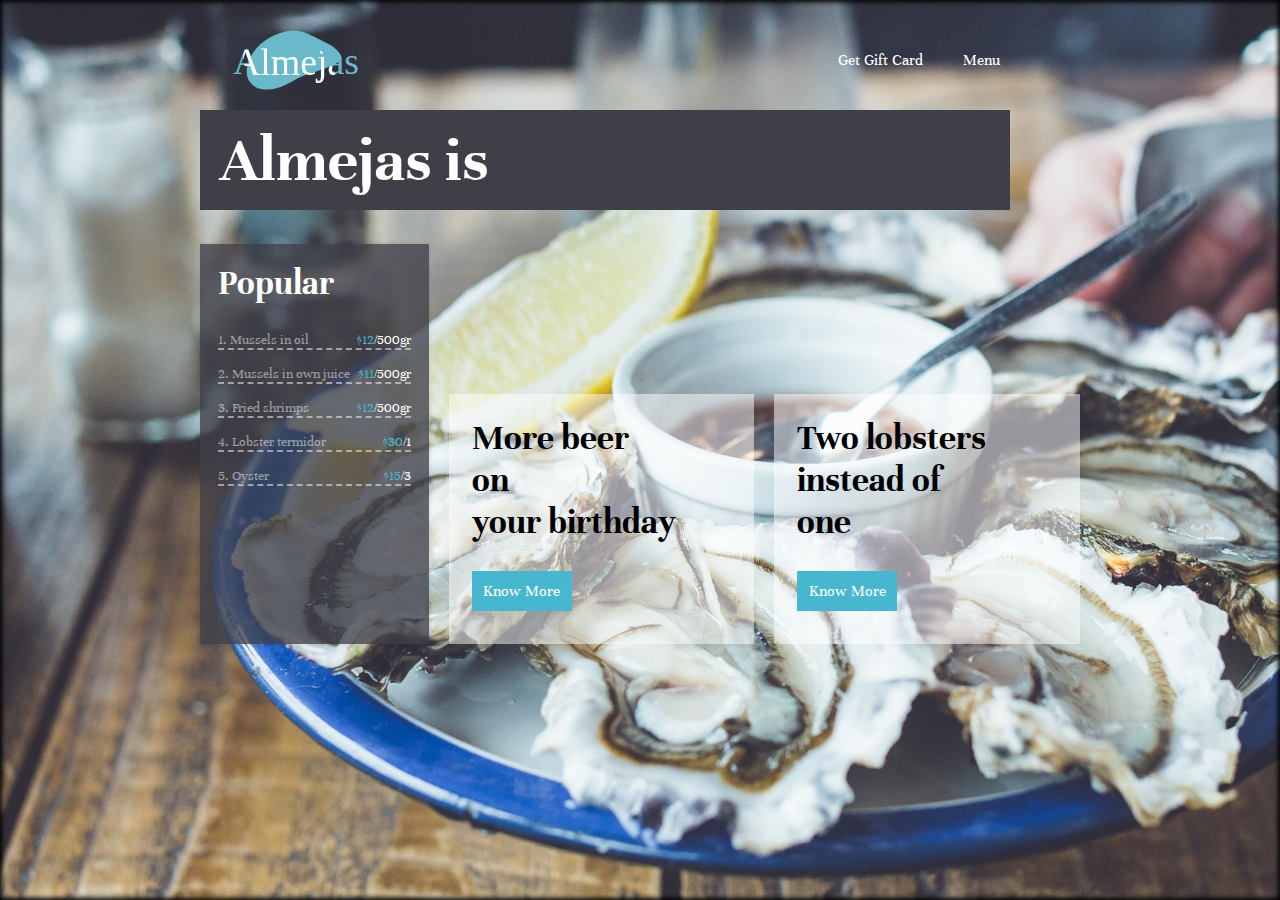
<file: index.html>
<!DOCTYPE html>
<html lang="en">
<head>
    <meta charset="UTF-8">
    <meta name="viewport" content="width=device-width, initial-scale=1.0">
    <title>Finale</title>
    <link href="https://fonts.googleapis.com/css?family=Unna" rel="stylesheet"/>
    <link href="css/common.css" rel="stylesheet" type="text/css" media="screen"/>
    <link href="css/index.css" rel="stylesheet" type="text/css" media="screen"/>
</head>
<body>
    <div class="page">
        <header class="flex">
            <img class="logo" src="assets/logo.svg"/>
            <ul class="top-list">
                <li class="nav"><a class="top-link" href="card.html">Get Gift Card</a></li>
                <li class="nav"><a class="top-link" href="index.html">Menu</a></li>
            </ul>
        </header>
        <div class="flex title-container">
            <h1>Almejas is 
                <span class="word">cozy</span> 
                <span class="word">great</span> 
                <span class="word">mussels</span></h1>
        </div>
        <div class="middle-container">
            <div class="flex list">
                <h2>Popular</h2>
                <ul class="popular-list">
                    <li>1. Mussels in oil <span>$12<span class="white-part">/500gr</span></span></li>
                    <li>2. Mussels in own juice <span>$11<span class="white-part">/500gr</span></span></li>
                    <li>3. Fried shrimps <span>$12<span class="white-part">/500gr</span></span></li>
                    <li>4. Lobster termidor <span>$30<span class="white-part">/1</span></span></li>
                    <li>5. Oyster <span>$15<span class="white-part">/3</span></span></li>
                </ul>
            </div>
            <div class="transparent-container">
                <h2>More beer <br> on <br> your birthday</h2>
                <span class="button">Know More</span>
            </div>
            <div class="transparent-container">
                <h2>Two lobsters <br> instead of <br> one</h2>
                <span class="button">Know More</span>
            </div>
        </div>
        <footer class="bottom flex">
            <a class="link" href="card.html">Get Gift Card</a>
            <a class="link" href="index.html">Menu</a>
        </footer>
        <div class="background-image"></div>
    </div>
</body>
</html>
</file>
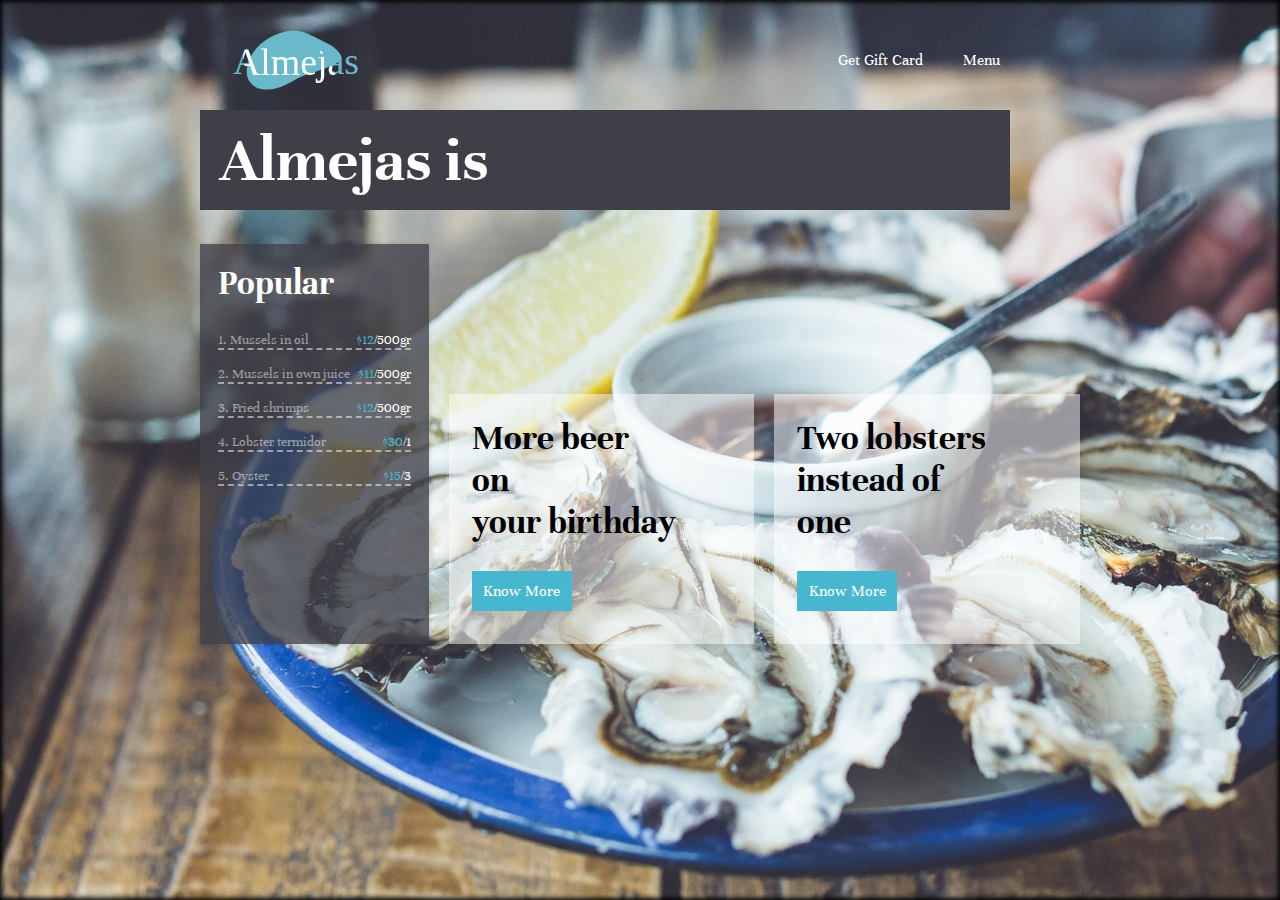
<file: pinkevych/index.html>
<!DOCTYPE html>
<html lang="en">
<head>
    <meta charset="UTF-8">
    <meta name="viewport" content="width=device-width, initial-scale=1.0">
    <title>Finale</title>
    <link href="https://fonts.googleapis.com/css?family=Unna" rel="stylesheet">
    <link href="../pinkevych/css/common.css" rel="stylesheet">
    <link href="../pinkevych/css/index.css" rel="stylesheet">
</head>
<body>
    <div class="page">
        <header class="flex">
            <img class="logo" src="../pinkevych/assets/logo.svg"/>
            <ul class="top-list">
                <li class="nav"><a class="top-link" href="../pinkevych/card.html">Get Gift Card</a></li>
                <li class="nav"><a class="top-link" href="../pinkevych/index.html">Menu</a></li>
            </ul>
        </header>
        <div class="flex title-container">
            <h1>Almejas is 
                <span class="word">cozy</span> 
                <span class="word">great</span> 
                <span class="word">mussels</span></h1>
        </div>
        <div class="middle-container">
            <div class="flex list">
                <h2>Popular</h2>
                <ul class="popular-list">
                    <li>1. Mussels in oil <span>$12<span class="white-part">/500gr</span></span></li>
                    <li>2. Mussels in own juice <span>$11<span class="white-part">/500gr</span></span></li>
                    <li>3. Fried shrimps <span>$12<span class="white-part">/500gr</span></span></li>
                    <li>4. Lobster termidor <span>$30<span class="white-part">/1</span></span></li>
                    <li>5. Oyster <span>$15<span class="white-part">/3</span></span></li>
                </ul>
            </div>
            <div class="transparent-container">
                <h2>More beer <br> on <br> your birthday</h2>
                <span class="button">Know More</span>
            </div>
            <div class="transparent-container">
                <h2>Two lobsters <br> instead of <br> one</h2>
                <span class="button">Know More</span>
            </div>
        </div>
        <footer class="bottom flex">
            <a class="link" href="../pinkevych/card.html">Get Gift Card</a>
            <a class="link" href="../pinkevych/card.html">Menu</a>
        </footer>
        <div class="background-image"></div>
    </div>
</body>
</html>
</file>
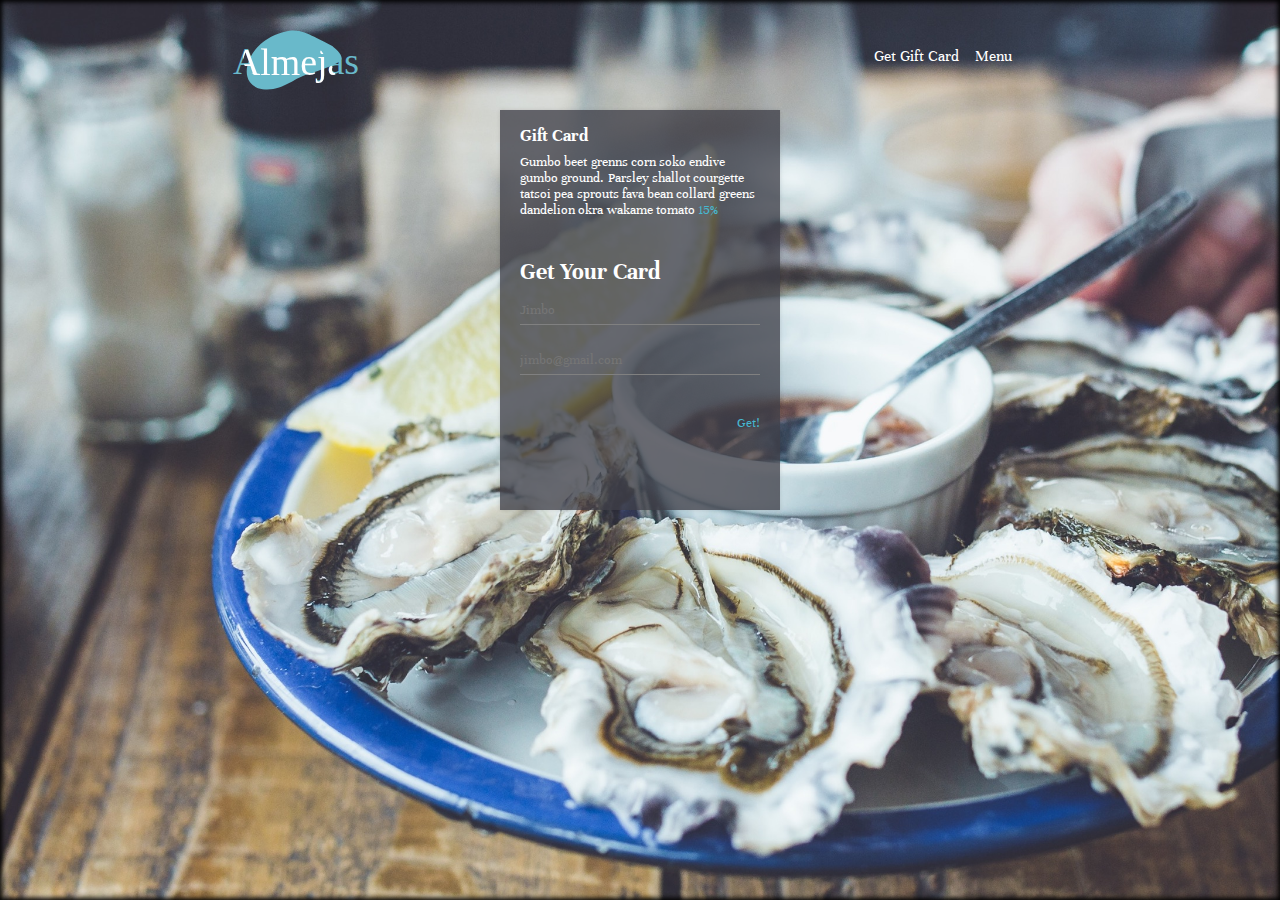
<file: card.html>
<!DOCTYPE html>
<html lang="en">
<head>
    <meta charset="UTF-8">
    <meta name="viewport" content="width=device-width, initial-scale=1.0">
    <title>Finale</title>
    <link href="https://fonts.googleapis.com/css?family=Unna" rel="stylesheet">
    <link href="css/common.css" rel="stylesheet" type="text/css">
    <link href="css/card.css" rel="stylesheet" type="text/css">
</head>
<body>
    <div class="page">
        <header class="flex">
            <img class="logo" src="assets/logo.svg"/>
            <ul class="top-list">
                <li class="nav"><a class="top-link" href="card.html">Get Gift Card</a></li>
                <li class="nav"><a class="top-link" href="index.html">Menu</a></li>
            </ul>
        </header>
        <div class="info-container">
            <div class="flex list">
                <h2>Gift Card</h2>
                <p>Gumbo beet grenns corn soko endive gumbo ground. Parsley shallot courgette tatsoi pea sprouts fava bean collard greens dandelion okra wakame tomato <span>15%</span></p>
            </div>
            <form class="card-form">
                <h3>Get Your Card</h3>
                <input type="text" placeholder="Jimbo">
                <input type="text" placeholder="jimbo@gmail.com">
                <div class="submit-container flex">
                    <input type="submit" value="Get!">
                </div>
            </form>
        </div>
        <footer class="bottom flex">
            <a class="link" href="card.html">Get Gift Card</a>
            <a class="link" href="index.html">Menu</a>
        </footer>
        <div class="background-image"></div>
    </div>
</body>
</html>
</file>
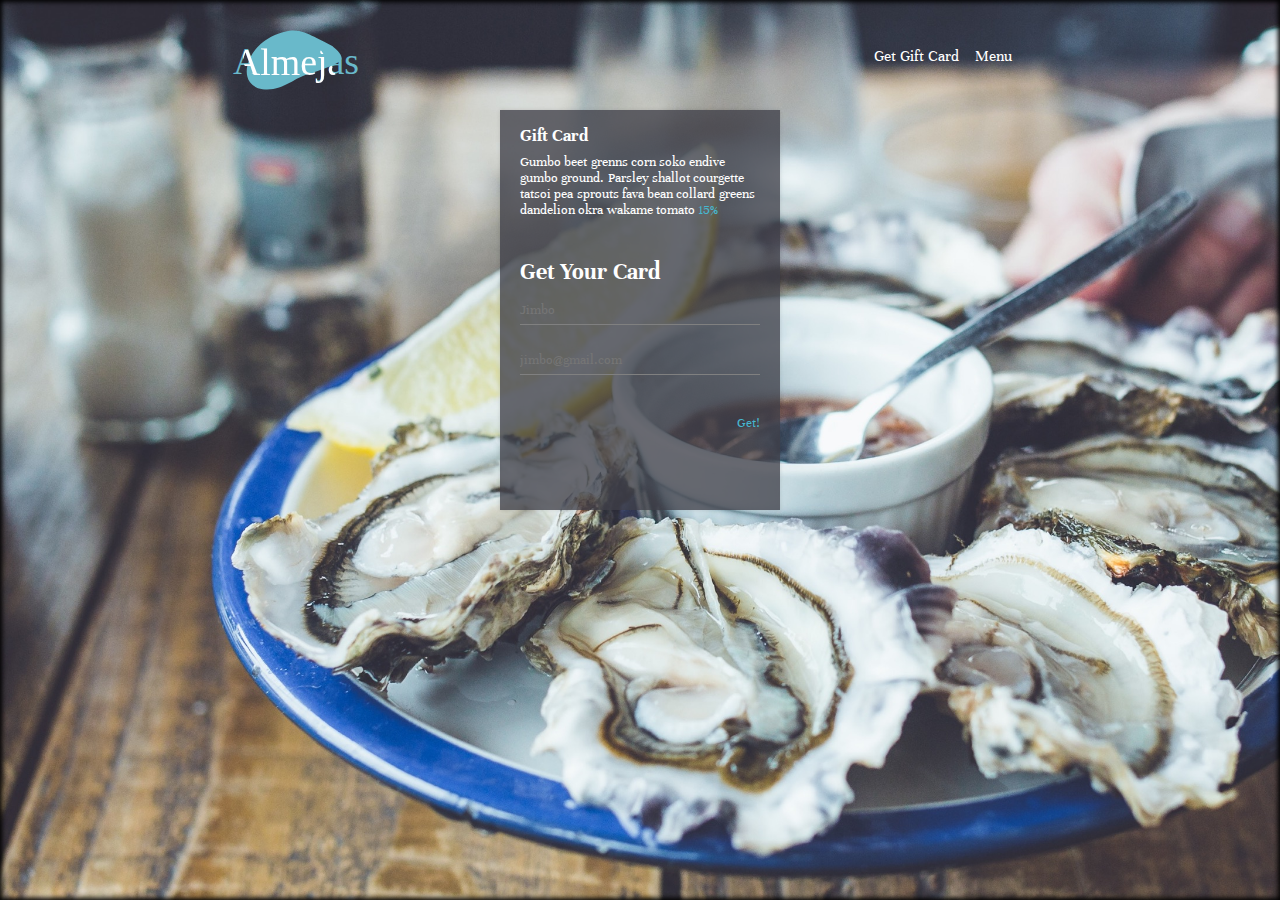
<file: pinkevych/card.html>
<!DOCTYPE html>
<html lang="en">
<head>
    <meta charset="UTF-8">
    <meta name="viewport" content="width=device-width, initial-scale=1.0">
    <title>Finale</title>
    <link href="https://fonts.googleapis.com/css?family=Unna" rel="stylesheet">
    <link href="../pinkevych/css/common.css" rel="stylesheet">
    <link href="../pinkevych/css/card.css" rel="stylesheet">
</head>
<body>
    <div class="page">
        <header class="flex">
            <img class="logo" src="../pinkevych/assets/logo.svg"/>
            <ul class="top-list">
                <li class="nav"><a class="top-link" href="../pinkevych/card.html">Get Gift Card</a></li>
                <li class="nav"><a class="top-link" href="../pinkevych/index.html">Menu</a></li>
            </ul>
        </header>
        <div class="info-container">
            <div class="flex list">
                <h2>Gift Card</h2>
                <p>Gumbo beet grenns corn soko endive gumbo ground. Parsley shallot courgette tatsoi pea sprouts fava bean collard greens dandelion okra wakame tomato <span>15%</span></p>
            </div>
            <form class="card-form">
                <h3>Get Your Card</h3>
                <input type="text" placeholder="Jimbo">
                <input type="text" placeholder="jimbo@gmail.com">
                <div class="submit-container flex">
                    <input type="submit" value="Get!">
                </div>
            </form>
        </div>
        <footer class="bottom flex">
            <a class="link" href="../pinkevych/card.html">Get Gift Card</a>
            <a class="link" href="../pinkevych/index.html">Menu</a>
        </footer>
        <div class="background-image"></div>
    </div>
</body>
</html>
</file>
<file: css/common.css>
* {
    padding: 0;
    margin: 0;
    box-sizing: border-box;
    font-family: 'Unna', serif;
}

html, body {
    height: 100vh;
}

img {
    width:100%;
}

li {
    list-style: none;
}
.background-image {
    position: absolute;
    z-index: -1;
    top: 0;
    left: 0;
    background: center / cover no-repeat url(../assets/back.jpg);
    /* filter: blur(7px); */
    /* как-то мне не сильно нравится с размытием  */
    min-width: 100vw;
    min-height: 100vh;
    box-shadow: inset 0px 0px 5px 2px rgb(0, 0, 0)
}
.link:hover {
    background-color: rgba(63, 63, 71, .77);
    color: #47B7CF;
}
</file>
<file: css/index.css>
.top-list {
    display: none;
}
.flex {
    display: flex;
    flex-direction: row;
    margin: auto;
}
header {
    min-width: 250px;
    padding: 20px;
    padding-left: 32px;
    justify-content: flex-start;
}
.logo {
    width: 100px;
}
.title-container {
    width: 250px;
    background-color:#3F3F47;
    margin-bottom: 24px;
    padding: 20px;
}
h1 {
    color: white;
    font-weight: 600;
    font-size: 36px;
}
span {
    color: #47B7CF;
}
h1 span:nth-child(2) {
    display: none;
}
h1 span:last-child {
    display: none;
}
.list {
    background-color: rgba(63, 63, 71, .77);
    width: 250px;
    padding: 10px;
    color: white;
    flex-direction: column;
    font-size: 14px;
    font-weight: 400;
    box-shadow: 0 0 4px rgba(0, 0, 0, 0.12);
}
h2 {
    font-weight: 600;
    font-size: 18px;
    margin: 8px;
}
li {
    display: flex;
    justify-content: space-between;
    margin: 8px;
    border-bottom: dashed 2px rgba(255, 255, 255, .5);
    margin-bottom: 16px;
}
.popular-list {
    color: rgba(255, 255, 255, .5);
}
.transparent-container {
    display: none;
}
.white-part {
    color: white;
}
footer {
    width: 100%;
    position: absolute;
    bottom: 0;
    height: 40px;
    background-color: #3F3F47;
    justify-content: center;
    align-items: center;
}
.link {
    text-decoration: none;
    color: white;
    padding: 10px;
}
a {
    text-decoration: none;
    color: white;
    transition: 0.2s linear;
}
@media(min-width:768px) {
    .top-list {
        display: flex;
        align-items: center;
        margin-right: 30px;
    }
    header {
        justify-content: space-between;
        padding: 30px 40px 20px 40px;
    }
    .logo {
       width: 150px;
       height: 60px;
    }
    .nav {
        border: none;
        color: white;
        align-items: center;
        margin: 20px;
        transition: 0.2s linear;
    }
    .top-link:hover {
        background-color: white;
        color: #47B7CF;
        cursor: pointer;
    }
    .title-container {
        width: 90%;
        height: 100px;
        align-items: center;
    }
    .list {
        margin: 0;
        height: 400px;
        margin-right: 15px;
    }
    .word {
        padding: 0 20px 0 20px;
    }
    h1 {
        display: flex;
        flex-direction: row;
        width: 500px;
        font-size: 64px;
        font-weight: 600;
        position: relative;
    }
    .transparent-container {
        display: flex;
        background-color: rgba(255, 255, 255, .5);
        height: 250px;
        width: 400px;
        margin-top: 15px;
        flex-direction: column;
        padding: 15px;
    }
    h2 {
        margin-bottom: 20px;
    }
    .middle-container {
        display: flex;
        flex-direction: row;
        flex-wrap: wrap;
        padding: 40px;
        align-items: flex-end;
    }
    .button {
        display: flex;
        background-color: #47B7CF;
        color: white;
        width: 100px;
        height: 40px;
        justify-content: center;
        align-items: center;
        margin: 8px;
        transition: 0.2s linear;
    }
    .button:hover {
        background-color: white;
        color: #47B7CF;
        cursor: pointer;
    }
    h2 {
        font-size: 36px;
    }
    .bottom {
        display: none;
    }
    h1 span:nth-child(2) {
        display: inline;
    }
    h1 span:last-child {
        display: inline;
    }
    h1 .word {
        position: absolute;
        opacity: 0;
        overflow: hidden;
        color: #47B7CF;
        animation: change 12s ease-in-out infinite 0s;
        left: 250px;
    }
    h1 span:first-child {
        animation-delay: 1s;
    }
    h1 span:nth-child(2) {
        animation-delay: 5s;
    }
    h1 span:last-child {
        animation-delay: 9s;
    }
    @keyframes change {
        0% { 
            opacity: 0; 
        }
        10% { 
            opacity: 1; 
        }
        18% { 
            opacity: 1; 
        }
        28% { 
            opacity: 0; 
        }
        80% { 
            opacity: 0; 
        }
        100% { 
            opacity: 0; 
        }
    }
}
@media(min-width:1024px) {
    .page {
        max-width: 900px;
        margin: auto;
    }
    .title-container {
        margin-left: 10px;
    }
    .list {
        margin: 10px;
        width: 300px;
    }
    .word {
        padding: 0 20px 0 20px;
    }
    .transparent-container {
        margin: 10px;
    }
    .middle-container {
        flex-wrap: nowrap;
        padding: 0;
    }
}
</file>
<file: pinkevych/css/common.css>
* {
    padding: 0;
    margin: 0;
    box-sizing: border-box;
    font-family: 'Unna', serif;
}

html, body {
    height: 100vh;
}

img {
    width:100%;
}

li {
    list-style: none;
}
.background-image {
    position: absolute;
    z-index: -1;
    top: 0;
    left: 0;
    background: center / cover no-repeat url(../assets/back.jpg);
    /* filter: blur(7px); */
    /* как-то мне не сильно нравится с размытием  */
    min-width: 100vw;
    min-height: 100vh;
    box-shadow: inset 0px 0px 5px 2px rgb(0, 0, 0)
}
.link:hover {
    background-color: rgba(63, 63, 71, .77);
    color: #47B7CF;
}
</file>
<file: pinkevych/css/index.css>
.top-list {
    display: none;
}
.flex {
    display: flex;
    flex-direction: row;
    margin: auto;
}
header {
    min-width: 250px;
    padding: 20px;
    padding-left: 32px;
    justify-content: flex-start;
}
.logo {
    width: 100px;
}
.title-container {
    width: 250px;
    background-color:#3F3F47;
    margin-bottom: 24px;
    padding: 20px;
}
h1 {
    color: white;
    font-weight: 600;
    font-size: 36px;
}
span {
    color: #47B7CF;
}
h1 span:nth-child(2) {
    display: none;
}
h1 span:last-child {
    display: none;
}
.list {
    background-color: rgba(63, 63, 71, .77);
    width: 250px;
    padding: 10px;
    color: white;
    flex-direction: column;
    font-size: 14px;
    font-weight: 400;
    box-shadow: 0 0 4px rgba(0, 0, 0, 0.12);
}
h2 {
    font-weight: 600;
    font-size: 18px;
    margin: 8px;
}
li {
    display: flex;
    justify-content: space-between;
    margin: 8px;
    border-bottom: dashed 2px rgba(255, 255, 255, .5);
    margin-bottom: 16px;
}
.popular-list {
    color: rgba(255, 255, 255, .5);
}
.transparent-container {
    display: none;
}
.white-part {
    color: white;
}
footer {
    width: 100%;
    position: absolute;
    bottom: 0;
    height: 40px;
    background-color: #3F3F47;
    justify-content: center;
    align-items: center;
}
.link {
    text-decoration: none;
    color: white;
    padding: 10px;
}
a {
    text-decoration: none;
    color: white;
    transition: 0.2s linear;
}
@media(min-width:768px) {
    .top-list {
        display: flex;
        align-items: center;
        margin-right: 30px;
    }
    header {
        justify-content: space-between;
        padding: 30px 40px 20px 40px;
    }
    .logo {
       width: 150px;
       height: 60px;
    }
    .nav {
        border: none;
        color: white;
        align-items: center;
        margin: 20px;
        transition: 0.2s linear;
    }
    .top-link:hover {
        background-color: white;
        color: #47B7CF;
        cursor: pointer;
    }
    .title-container {
        width: 90%;
        height: 100px;
        align-items: center;
    }
    .list {
        margin: 0;
        height: 400px;
        margin-right: 15px;
    }
    .word {
        padding: 0 20px 0 20px;
    }
    h1 {
        display: flex;
        flex-direction: row;
        width: 500px;
        font-size: 64px;
        font-weight: 600;
        position: relative;
    }
    .transparent-container {
        display: flex;
        background-color: rgba(255, 255, 255, .5);
        height: 250px;
        width: 400px;
        margin-top: 15px;
        flex-direction: column;
        padding: 15px;
    }
    h2 {
        margin-bottom: 20px;
    }
    .middle-container {
        display: flex;
        flex-direction: row;
        flex-wrap: wrap;
        padding: 40px;
        align-items: flex-end;
    }
    .button {
        display: flex;
        background-color: #47B7CF;
        color: white;
        width: 100px;
        height: 40px;
        justify-content: center;
        align-items: center;
        margin: 8px;
        transition: 0.2s linear;
    }
    .button:hover {
        background-color: white;
        color: #47B7CF;
        cursor: pointer;
    }
    h2 {
        font-size: 36px;
    }
    .bottom {
        display: none;
    }
    h1 span:nth-child(2) {
        display: inline;
    }
    h1 span:last-child {
        display: inline;
    }
    h1 .word {
        position: absolute;
        opacity: 0;
        overflow: hidden;
        color: #47B7CF;
        animation: change 12s ease-in-out infinite 0s;
        left: 250px;
    }
    h1 span:first-child {
        animation-delay: 1s;
    }
    h1 span:nth-child(2) {
        animation-delay: 5s;
    }
    h1 span:last-child {
        animation-delay: 9s;
    }
    @keyframes change {
        0% { 
            opacity: 0; 
        }
        10% { 
            opacity: 1; 
        }
        18% { 
            opacity: 1; 
        }
        28% { 
            opacity: 0; 
        }
        80% { 
            opacity: 0; 
        }
        100% { 
            opacity: 0; 
        }
    }
}
@media(min-width:1024px) {
    .page {
        max-width: 900px;
        margin: auto;
    }
    .title-container {
        margin-left: 10px;
    }
    .list {
        margin: 10px;
        width: 300px;
    }
    .word {
        padding: 0 20px 0 20px;
    }
    .transparent-container {
        margin: 10px;
    }
    .middle-container {
        flex-wrap: nowrap;
        padding: 0;
    }
}
</file>
<file: css/card.css>
.top-list {
    display: none;
}
.flex {
    display: flex;
    flex-direction: row;
    margin: auto;
}
header {
    min-width: 250px;
    padding: 20px;
    padding-left: 32px;
    justify-content: flex-start;
}
.logo {
    width: 100px;
}
.title-container {
    width: 250px;
    background-color:#3F3F47;
    margin-bottom: 24px;
    padding: 20px;
}
h1 {
    color: white;
    font-weight: 600;
    font-size: 36px;
}
span {
    color: #47B7CF;
}
.info-container {
    width: 280px;
    margin: auto;
    box-shadow: 0 0 4px rgba(0, 0, 0, 0.12);
    background-color: rgba(63, 63, 71, .77);
    height: 400px;
    word-spacing: 0.3px;
    font-weight: 100;
}
.list {
    width: 240px;
    margin: auto;
    padding: 15px 0 25px 0;
    color: white;
    flex-direction: column;
    font-size: 14px;
    font-weight: 400;
}
h2 {
    font-weight: 600;
    font-size: 18px;
    margin-bottom: 8px;
}
li {
    display: flex;
    justify-content: space-between;
    margin: 8px;
    border-bottom: dashed 2px rgba(255, 255, 255, .5);
    margin-bottom: 16px;
}
.popular-list {
    color: rgba(255, 255, 255, .5);
}
.white-part {
    color: white;
}
footer {
    width: 100%;
    position: absolute;
    bottom: 0;
    height: 40px;
    background-color: #3F3F47;
    justify-content: center;
    align-items: center;
}
a {
    text-decoration: none;
    color: white;
    transition: 0.2s linear;
}
.link {
    padding: 10px;
}
.card-form {
    display: flex;
    flex-direction: column;
    width: 100%;
    padding: 15px;
    margin: auto;
    color: white;
    position: relative;
}
h3 {
    width: 240px;
    margin: auto;
    margin-bottom: 10px;
    font-size: 24px;
    font-weight: 600;
}
input[type=text] {
    width: 240px;
    height: 30px;
    margin: auto;
    margin-bottom: 20px;
    outline: none;
    border: none;
    background-color: transparent;
    border-bottom: solid 1px gray;
    color: white;
}
input[type=submit] {
    color: #47B7CF;
    background-color: transparent;
    outline: none;
    border: none;
    text-align: right;
    cursor: pointer;
    display: block;
}
.submit-container {
    justify-content: flex-end;
    width: 240px;
    padding-top: 20px;
    padding-bottom: 20px;
}
input::placeholder {
    font-size: 14px;
    font-weight: 400;
}
@media(min-width:768px) {
    .page {
        max-width: 900px;
        margin: auto;
    }
    .top-link:hover {
        background-color: white;
        color: #47B7CF;
        cursor: pointer;
    }
    header {
        justify-content: space-between;
        padding: 30px 40px 20px 40px;
    }
    .logo {
       width: 150px;
       height: 60px;
    }
    .top-list {
        display: flex;
        align-items: center;
        margin-right: 30px;
    }
    .bottom {
        display: none;
    }
    .nav {
        border: none;
        color: white;
    }
    header {
        justify-content: space-between;
    }
}
</file>
<file: pinkevych/css/card.css>
.top-list {
    display: none;
}
.flex {
    display: flex;
    flex-direction: row;
    margin: auto;
}
header {
    min-width: 250px;
    padding: 20px;
    padding-left: 32px;
    justify-content: flex-start;
}
.logo {
    width: 100px;
}
.title-container {
    width: 250px;
    background-color:#3F3F47;
    margin-bottom: 24px;
    padding: 20px;
}
h1 {
    color: white;
    font-weight: 600;
    font-size: 36px;
}
span {
    color: #47B7CF;
}
.info-container {
    width: 280px;
    margin: auto;
    box-shadow: 0 0 4px rgba(0, 0, 0, 0.12);
    background-color: rgba(63, 63, 71, .77);
    height: 400px;
    word-spacing: 0.3px;
    font-weight: 100;
}
.list {
    width: 240px;
    margin: auto;
    padding: 15px 0 25px 0;
    color: white;
    flex-direction: column;
    font-size: 14px;
    font-weight: 400;
}
h2 {
    font-weight: 600;
    font-size: 18px;
    margin-bottom: 8px;
}
li {
    display: flex;
    justify-content: space-between;
    margin: 8px;
    border-bottom: dashed 2px rgba(255, 255, 255, .5);
    margin-bottom: 16px;
}
.popular-list {
    color: rgba(255, 255, 255, .5);
}
.white-part {
    color: white;
}
footer {
    width: 100%;
    position: absolute;
    bottom: 0;
    height: 40px;
    background-color: #3F3F47;
    justify-content: center;
    align-items: center;
}
a {
    text-decoration: none;
    color: white;
    transition: 0.2s linear;
}
.link {
    padding: 10px;
}
.card-form {
    display: flex;
    flex-direction: column;
    width: 100%;
    padding: 15px;
    margin: auto;
    color: white;
    position: relative;
}
h3 {
    width: 240px;
    margin: auto;
    margin-bottom: 10px;
    font-size: 24px;
    font-weight: 600;
}
input[type=text] {
    width: 240px;
    height: 30px;
    margin: auto;
    margin-bottom: 20px;
    outline: none;
    border: none;
    background-color: transparent;
    border-bottom: solid 1px gray;
    color: white;
}
input[type=submit] {
    color: #47B7CF;
    background-color: transparent;
    outline: none;
    border: none;
    text-align: right;
    cursor: pointer;
    display: block;
}
.submit-container {
    justify-content: flex-end;
    width: 240px;
    padding-top: 20px;
    padding-bottom: 20px;
}
input::placeholder {
    font-size: 14px;
    font-weight: 400;
}
@media(min-width:768px) {
    .page {
        max-width: 900px;
        margin: auto;
    }
    .top-link:hover {
        background-color: white;
        color: #47B7CF;
        cursor: pointer;
    }
    header {
        justify-content: space-between;
        padding: 30px 40px 20px 40px;
    }
    .logo {
       width: 150px;
       height: 60px;
    }
    .top-list {
        display: flex;
        align-items: center;
        margin-right: 30px;
    }
    .bottom {
        display: none;
    }
    .nav {
        border: none;
        color: white;
    }
    header {
        justify-content: space-between;
    }
}
</file>
